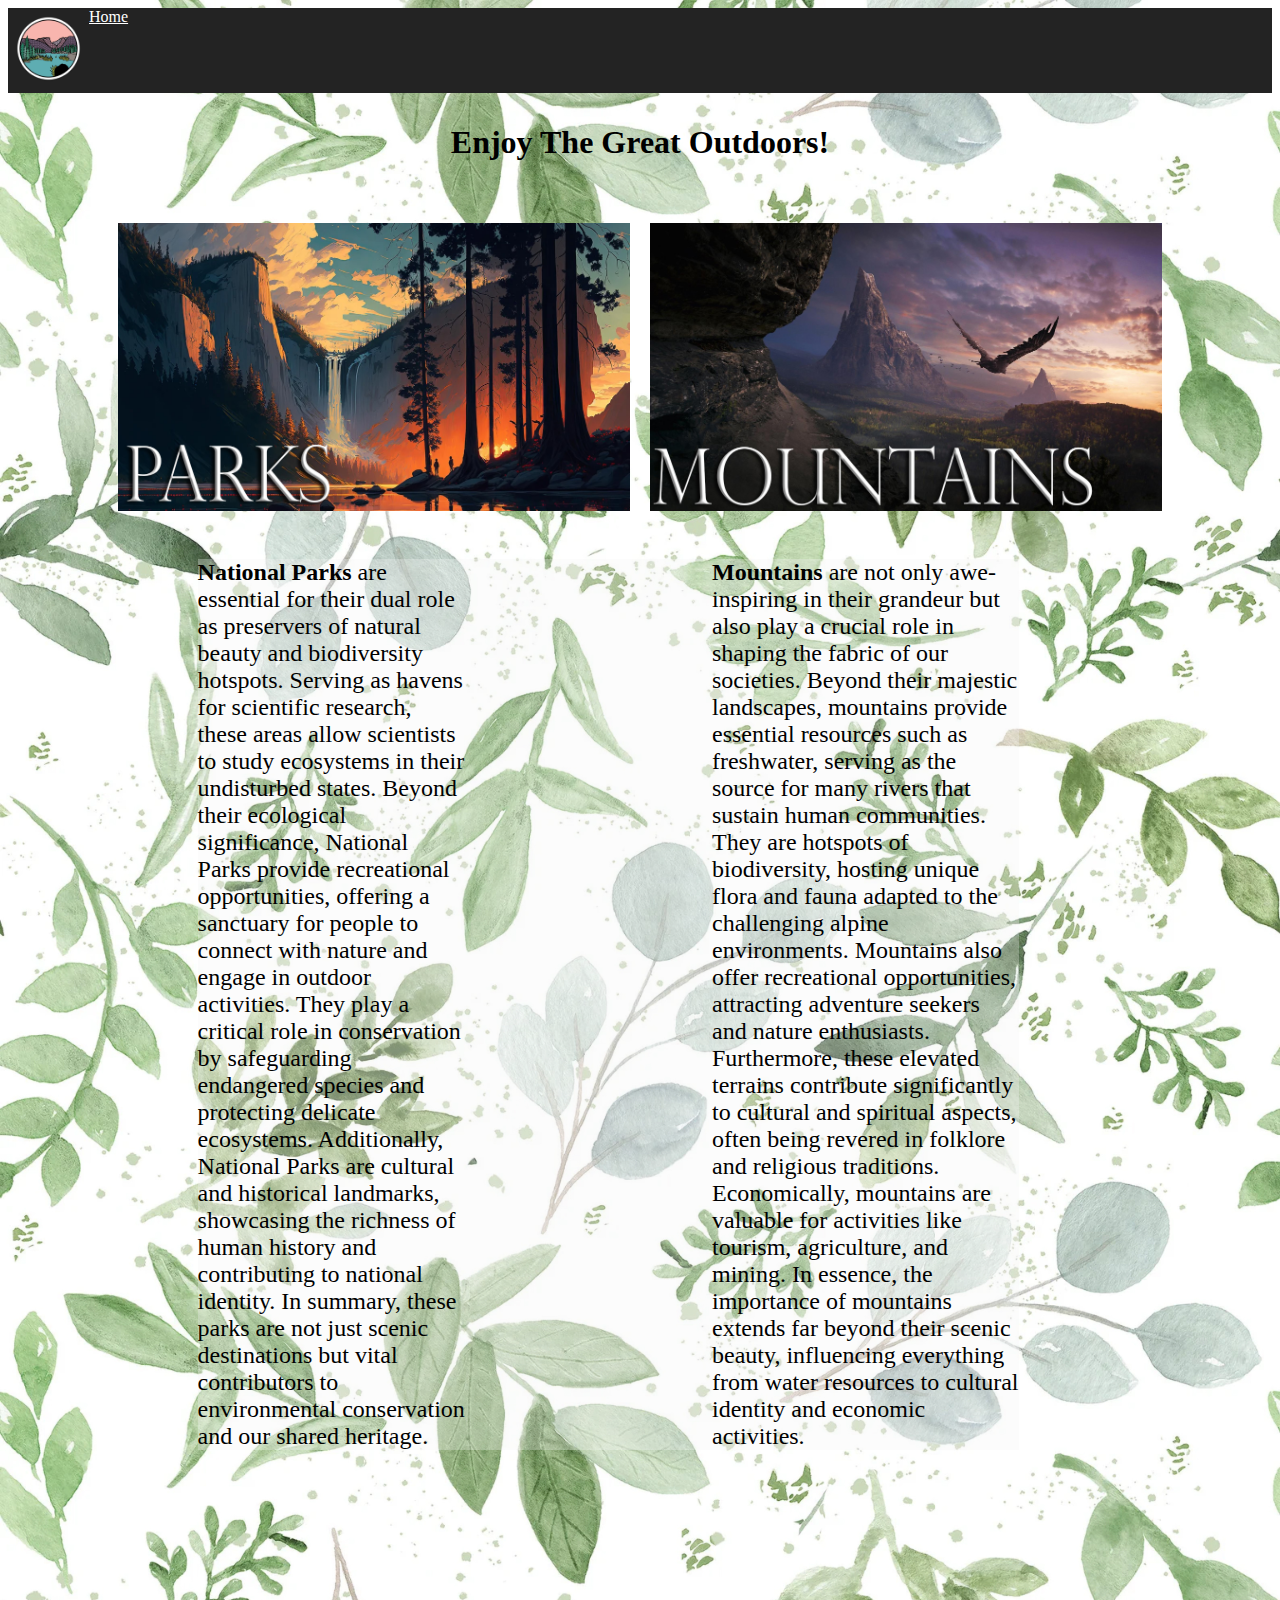
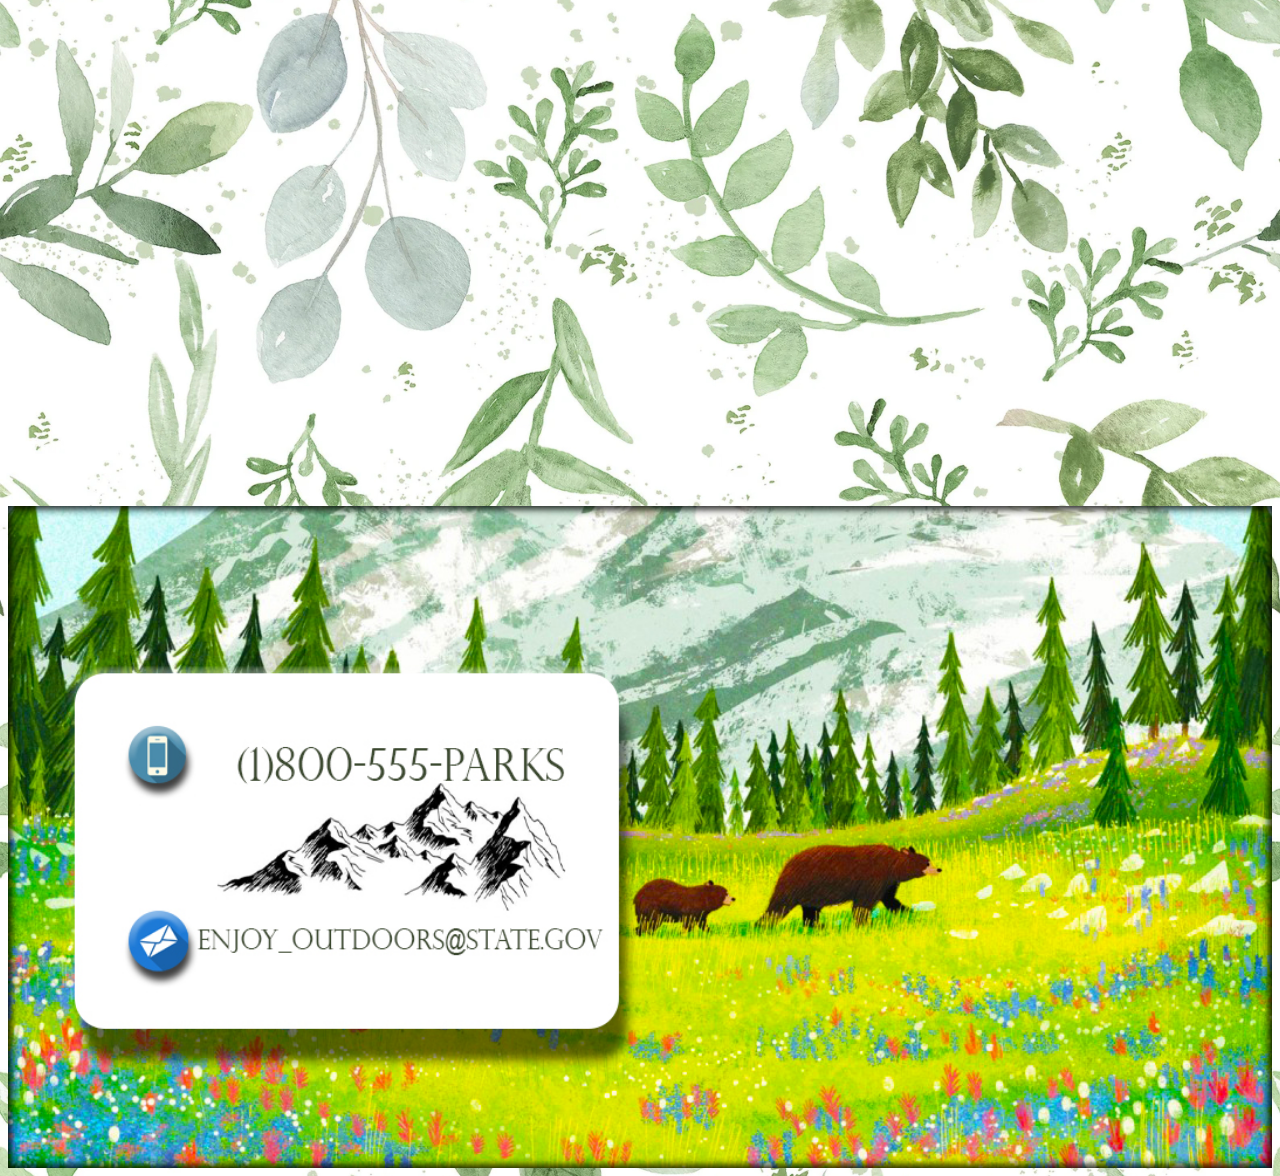
<file: index.html>
<!DOCTYPE html>
<html lang="en">

<head>
    <meta charset="UTF-8">
    <meta name="viewport" content="width=device-width, initial-scale=1.0">
    <link rel="stylesheet" href="./style/main.css">
    <link href="https://cdn.jsdelivr.net/npm/bootstrap@5.3.2/dist/css/bootstrap.min.css" rel="stylesheet"
        integrity="sha384-T3c6CoIi6uLrA9TneNEoa7RxnatzjcDSCmG1MXxSR1GAsXEV/Dwwykc2MPK8M2HN" crossorigin="anonymous">
    <script src="https://cdn.jsdelivr.net/npm/bootstrap@5.3.2/dist/js/bootstrap.bundle.min.js"
        integrity="sha384-C6RzsynM9kWDrMNeT87bh95OGNyZPhcTNXj1NW7RuBCsyN/o0jlpcV8Qyq46cDfL"
        crossorigin="anonymous"></script>

    <title>Home</title>
</head>

<body>
    <div id="navBar">
        <a class="navbar-brand" href="./index.html">
            <img id="logo" src="images/logo2.webp" alt="Logo" class="d-inline-block align-text-top">
        </a>
        <nav class="navbar navbar-expand-lg bg-body-tertiary">
            <div class="container-fluid" id="navHover">
                <a class="navbar-brand" href="./index.html">Home</a>
            </div>
        </nav>
    </div>
    <h1>Enjoy The Great Outdoors!</h1>
    <div class="navImages">
        <a href="parks.html">
            <img class="parksSearch" src="/images/parksSearchNoMag.jpg" alt="parksSearch"
                style="width:40vw; margin-right: 10px;">
        </a>

        <a href="mountains.html">
            <img class="mountainsSearch" src="/images/mountainSearchNoMag.jpg" alt="mountainsSearch"
                style="width:40vw;margin-left: 10px;">
        </a>
    </div>
    <div class="paragraph">
        <p class="parksP">

            <b>National Parks</b> are essential for their dual role as preservers of natural beauty and biodiversity
            hotspots. Serving as havens for scientific research, these areas allow scientists to study ecosystems in
            their undisturbed states. Beyond their ecological significance, National Parks provide recreational
            opportunities, offering a sanctuary for people to connect with nature and engage in outdoor activities.
            They play a critical role in conservation by safeguarding endangered species and protecting delicate
            ecosystems. Additionally, National Parks are cultural and historical landmarks, showcasing the richness
            of human history and contributing to national identity. In summary, these parks are not just scenic
            destinations but vital contributors to environmental conservation and our shared heritage.
        </p>
        <br>
        <p class="mountainsP">

            <b>Mountains</b> are not only awe-inspiring in their grandeur but also play a crucial role in shaping the fabric of
            our societies. Beyond their majestic landscapes, mountains provide essential resources such as freshwater,
            serving as the source for many rivers that sustain human communities. They are hotspots of biodiversity,
            hosting unique flora and fauna adapted to the challenging alpine environments. Mountains also offer
            recreational opportunities, attracting adventure seekers and nature enthusiasts. Furthermore, these elevated
            terrains contribute significantly to cultural and spiritual aspects, often being revered in folklore and
            religious traditions. Economically, mountains are valuable for activities like tourism, agriculture, and
            mining. In essence, the importance of mountains extends far beyond their scenic beauty, influencing
            everything from water resources to cultural identity and economic activities.
        </p>
    </div>
</body>
<footer>
    <img class="footerBears" src="/images/footerBears.jpg" alt="contactUs">
</footer>

</html>
</file>
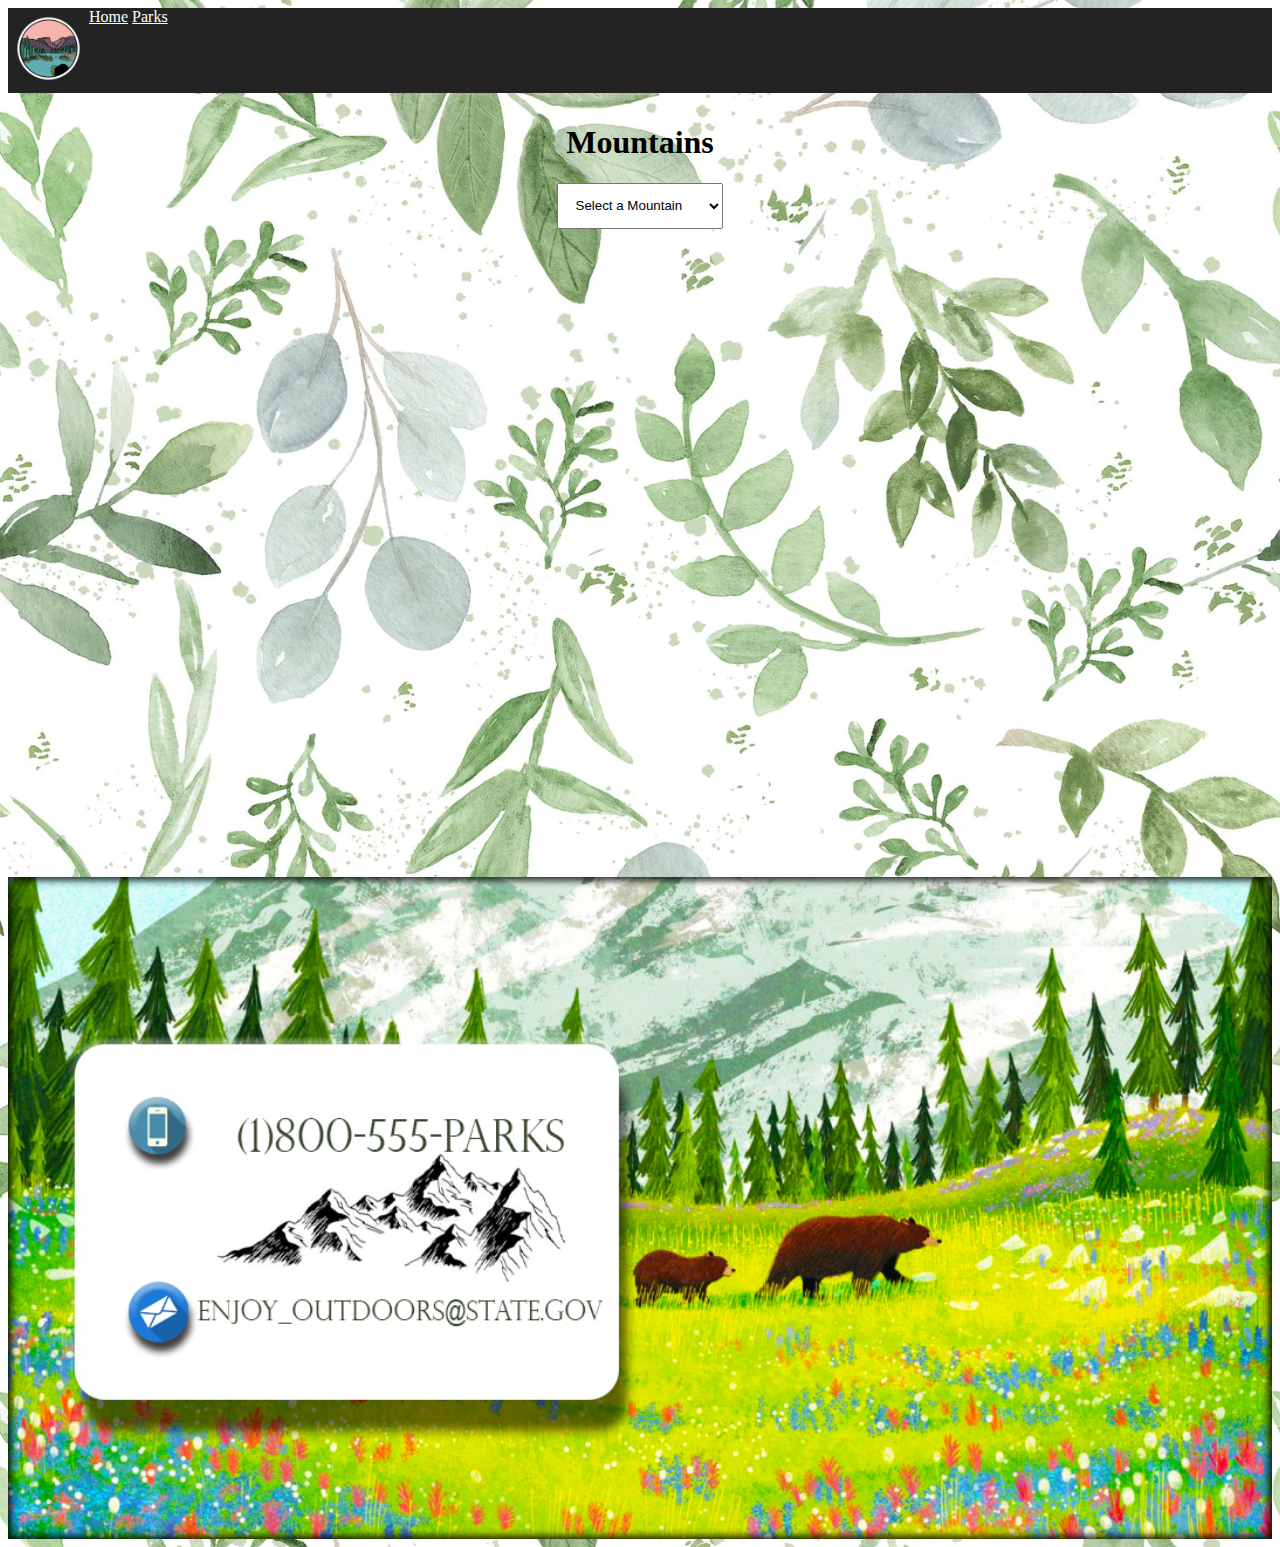
<file: mountains.html>
<!DOCTYPE html>
<html lang="en">

<head>
    <meta charset="UTF-8">
    <meta name="viewport" content="width=device-width, initial-scale=1.0">
    <title>Mountains</title>
    <link rel="stylesheet" href="./style/mountains.css">
    <link href="https://cdn.jsdelivr.net/npm/bootstrap@5.3.2/dist/css/bootstrap.min.css" rel="stylesheet"
        integrity="sha384-T3c6CoIi6uLrA9TneNEoa7RxnatzjcDSCmG1MXxSR1GAsXEV/Dwwykc2MPK8M2HN" crossorigin="anonymous">
    <script src="https://cdn.jsdelivr.net/npm/bootstrap@5.3.2/dist/js/bootstrap.bundle.min.js"
        integrity="sha384-C6RzsynM9kWDrMNeT87bh95OGNyZPhcTNXj1NW7RuBCsyN/o0jlpcV8Qyq46cDfL"
        crossorigin="anonymous"></script>

    <script src="./scripts/mountainData.js"></script>

</head>

<body>
    <div id="navBar">
        <a class="navbar-brand" href="index.html">
            <img id="logo" src="images/logo2.webp" alt="Logo" class="d-inline-block align-text-top">
        </a>
        <nav class="navbar navbar-expand-lg bg-body-tertiary">
            <div class="container-fluid" id="navHover">
                <a class="navbar-brand" href="index.html">Home</a>
                <a class="navbar-brand" href="parks.html">Parks</a>
            </div>
        </nav>
    </div>
    <h1>Mountains</h1>
    <select id="list">
        <option value="">Select a Mountain</option>
    </select>
    <p id="results"></p>
</body>
<footer>
    <img class="footerBears" src="/images/footerBears.jpg" alt="contactUs">
</footer>
<script>

    mountainsArray.forEach(mountain => {
        const option = document.createElement("option");
        option.innerHTML = mountain.name;
        list.appendChild(option);
    });


    list.addEventListener("change", event => {
        let mountain = mountainsArray.find(m => m.name == event.target.value);
        results.innerHTML = `<h1>${mountain.name}</h1>`;
        results.innerHTML += mountain.desc;
        results.innerHTML += `<h3>Elevation: ${mountain.elevation} feet</h3>`;
        results.innerHTML += `<h3>Effort: ${mountain.effort}</h3>`;
        results.innerHTML += `<img src="./images/${mountain.img}">`;
    }); 
</script>

</html>
</file>
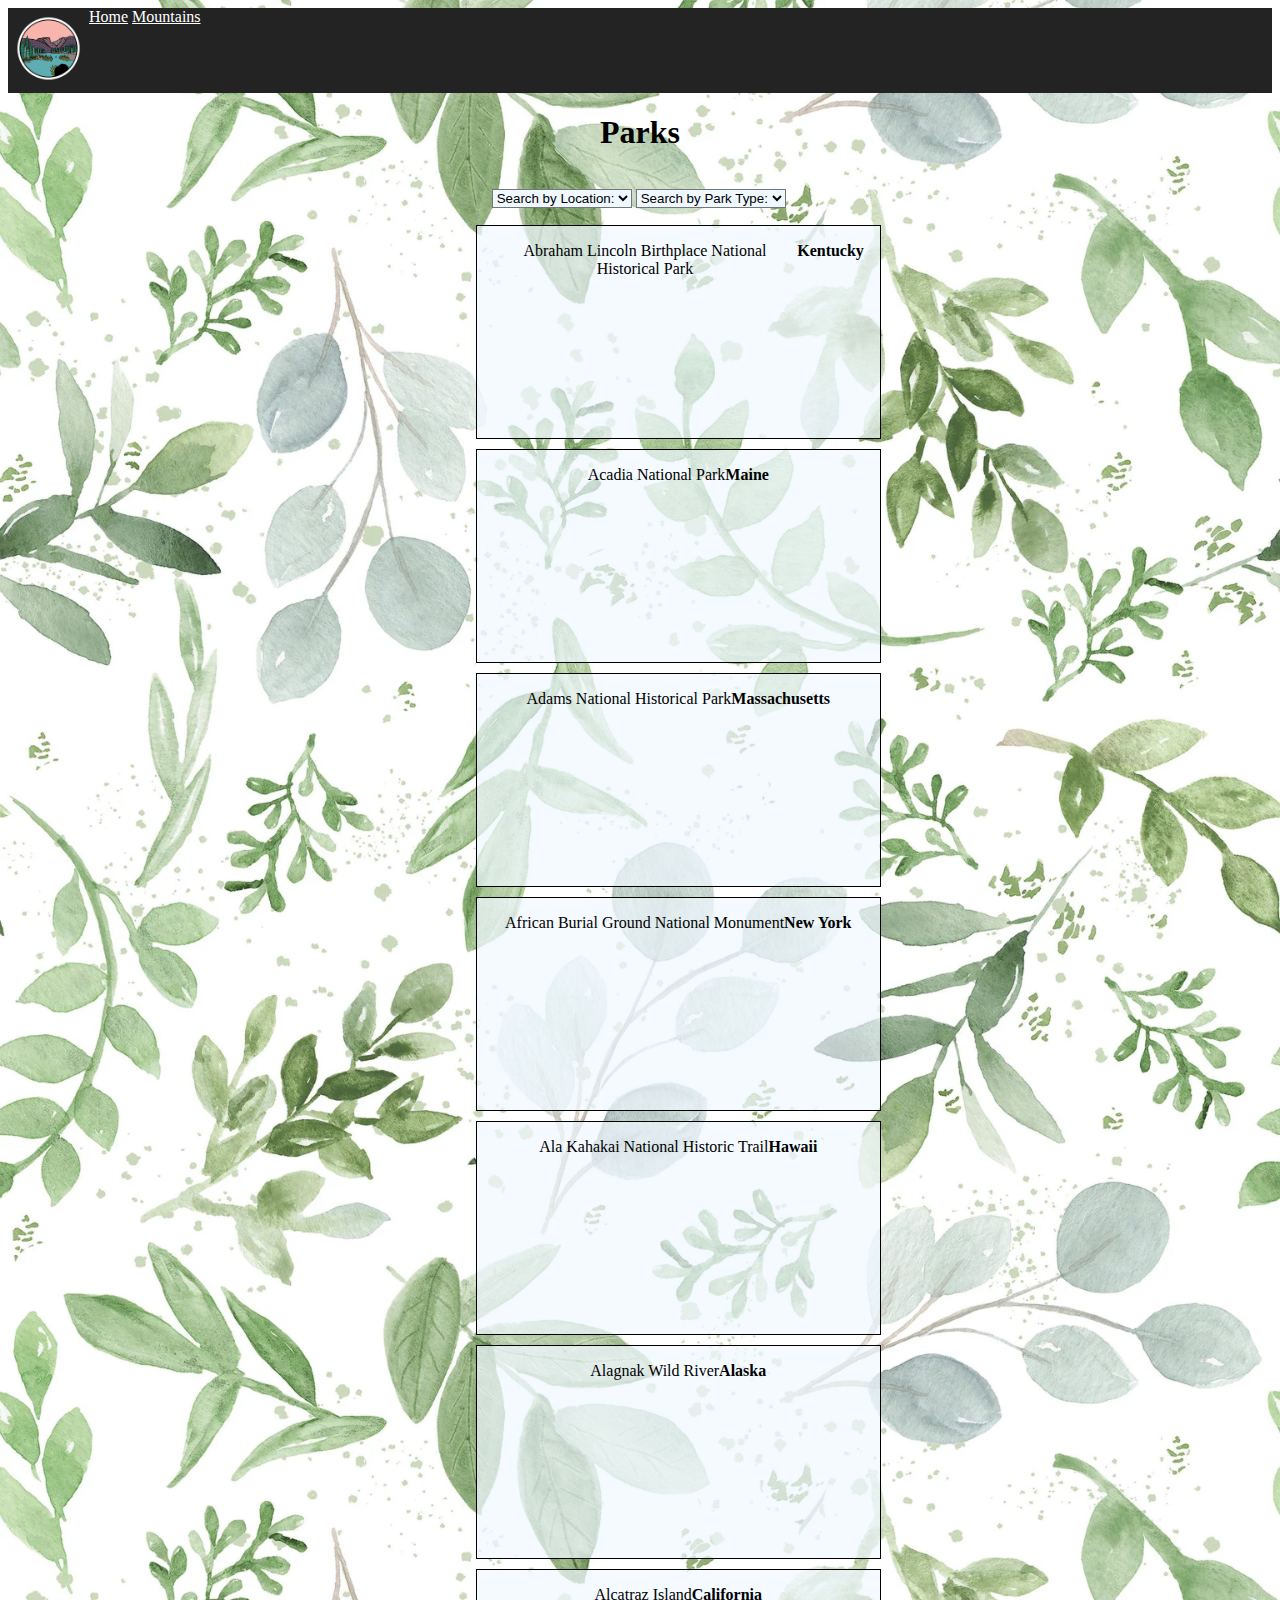
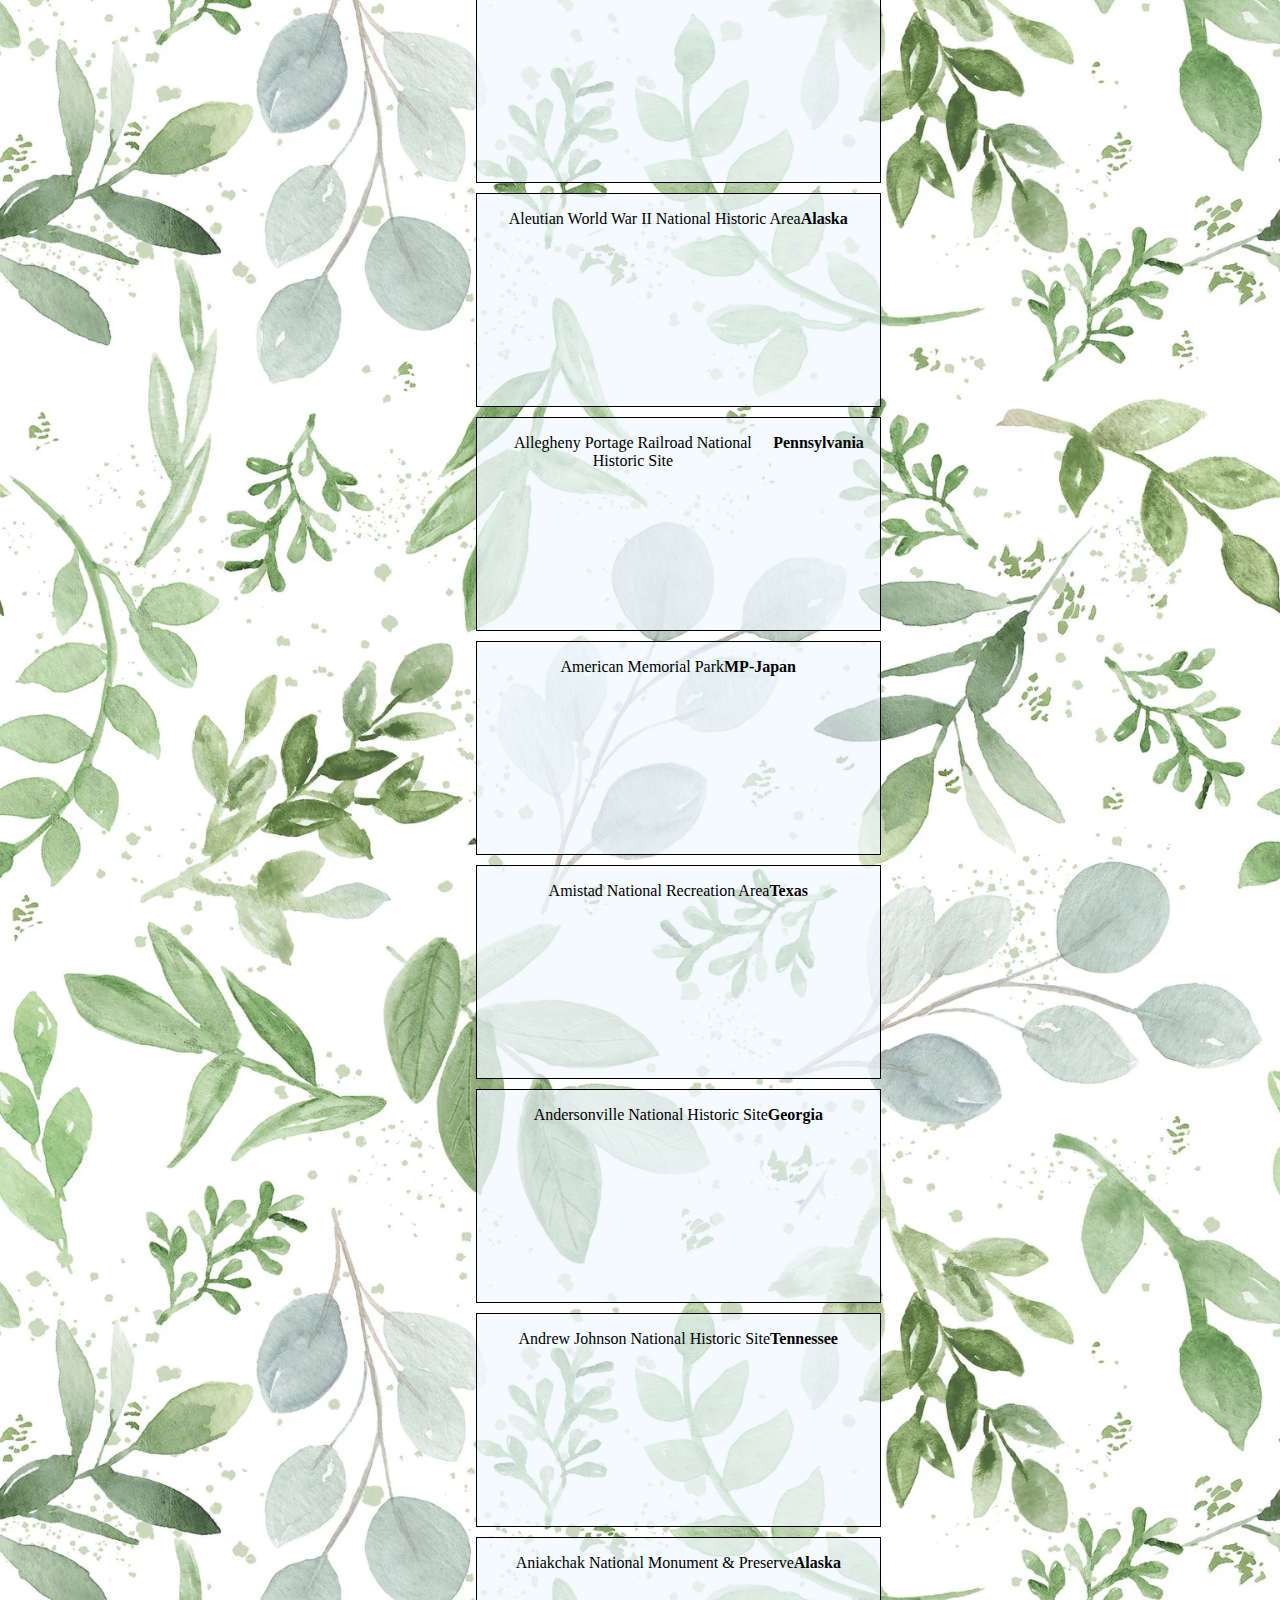
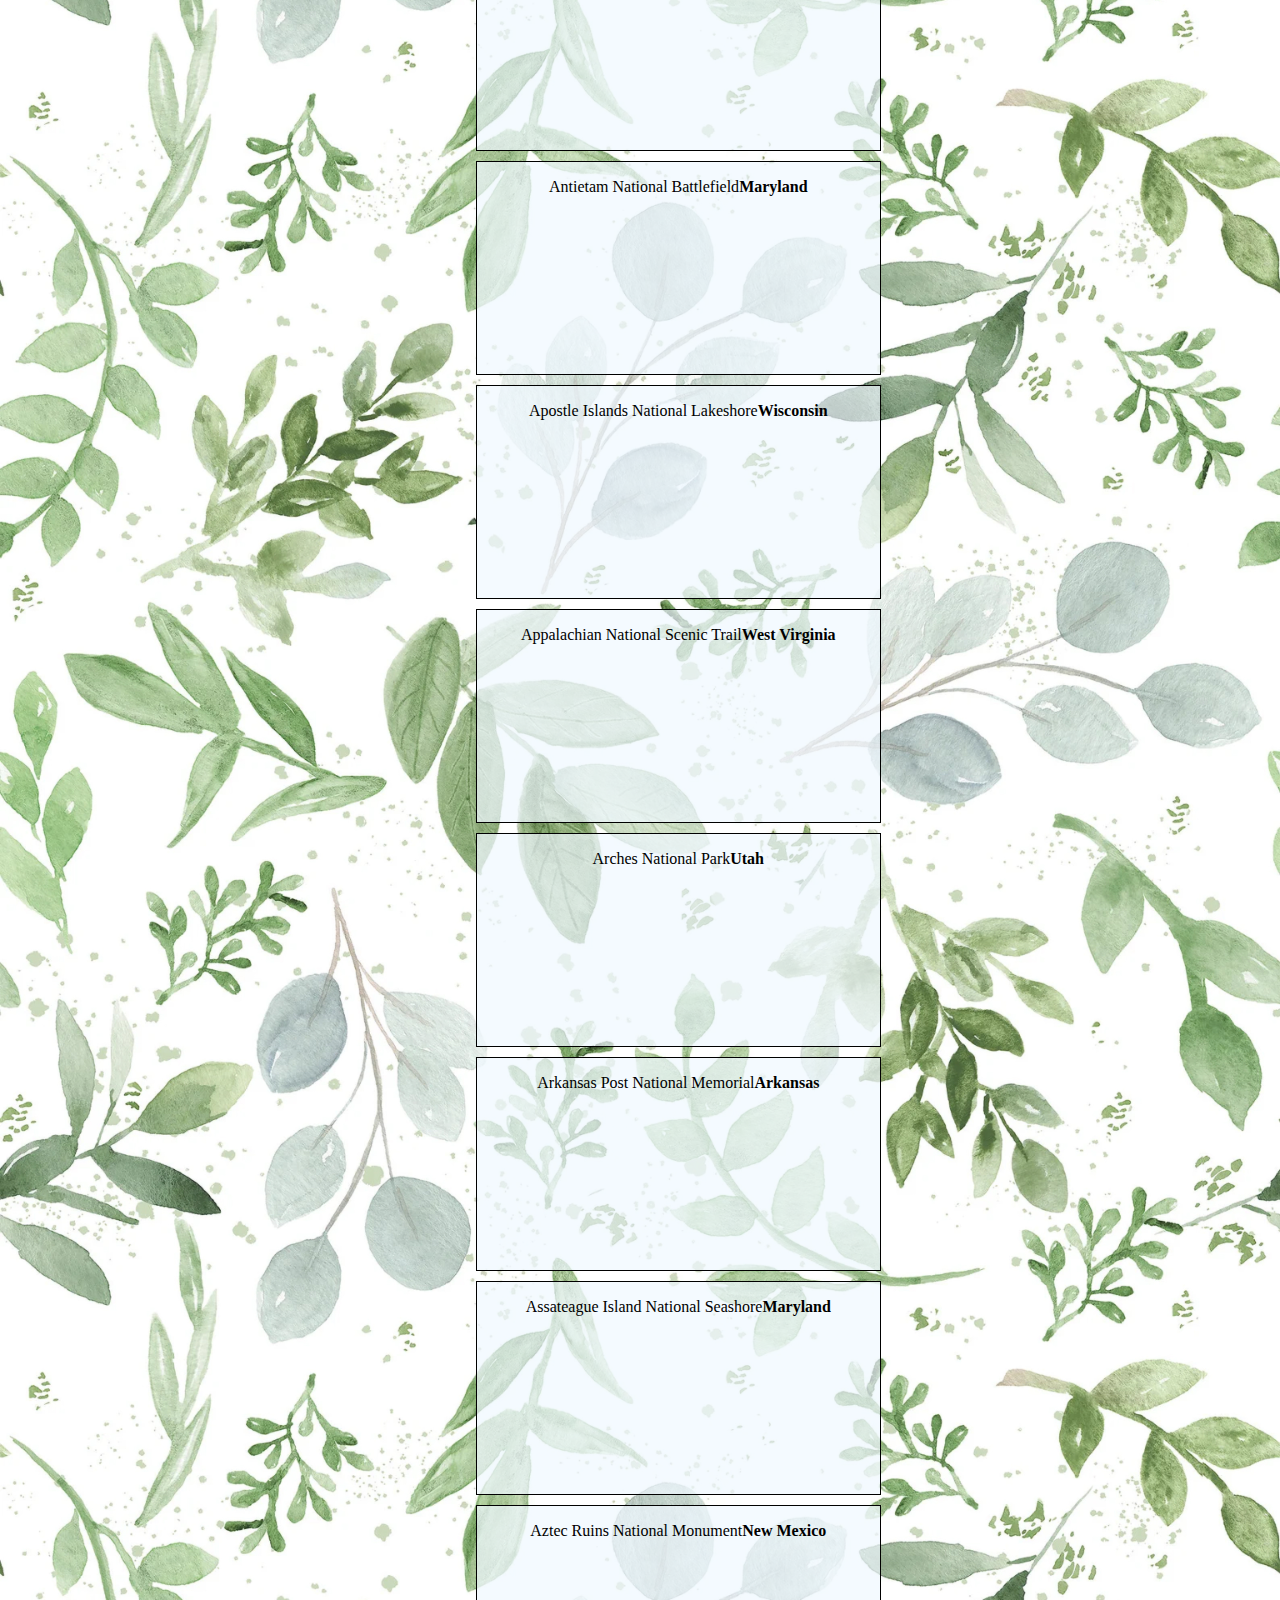
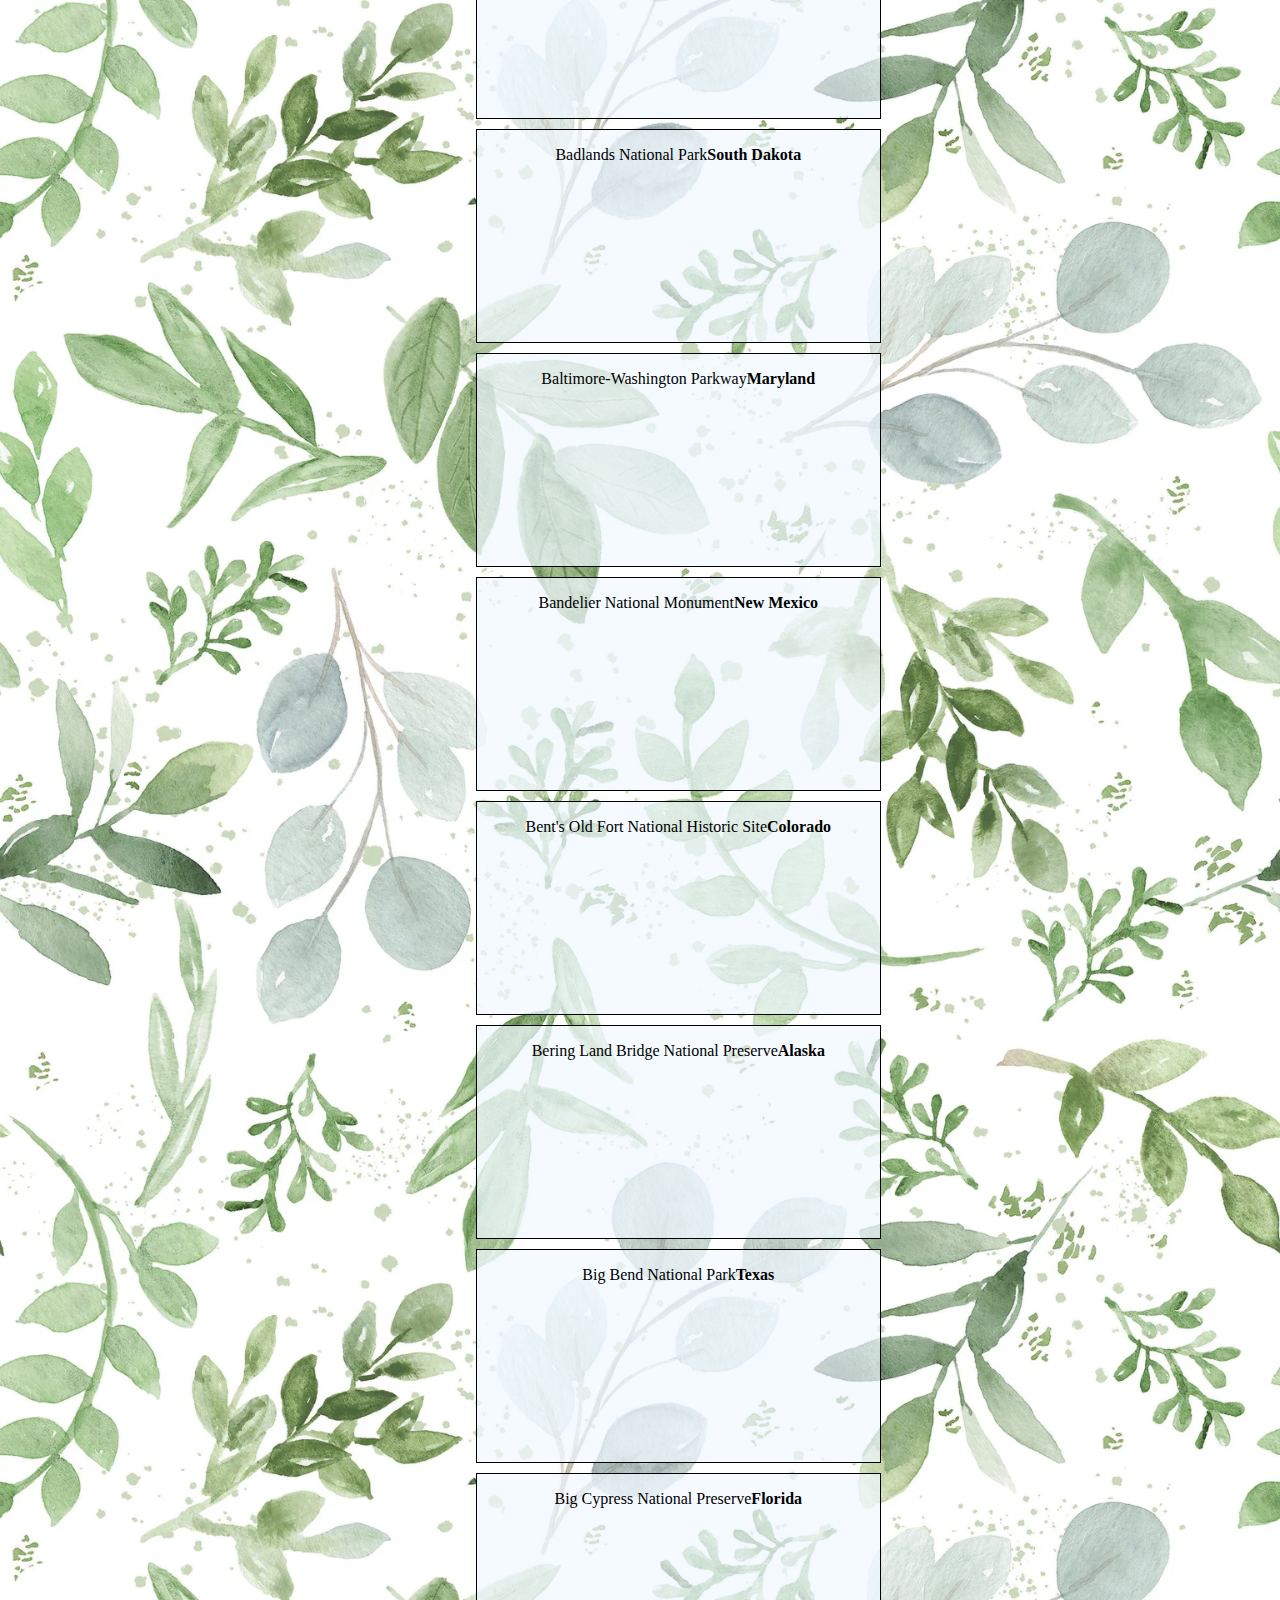
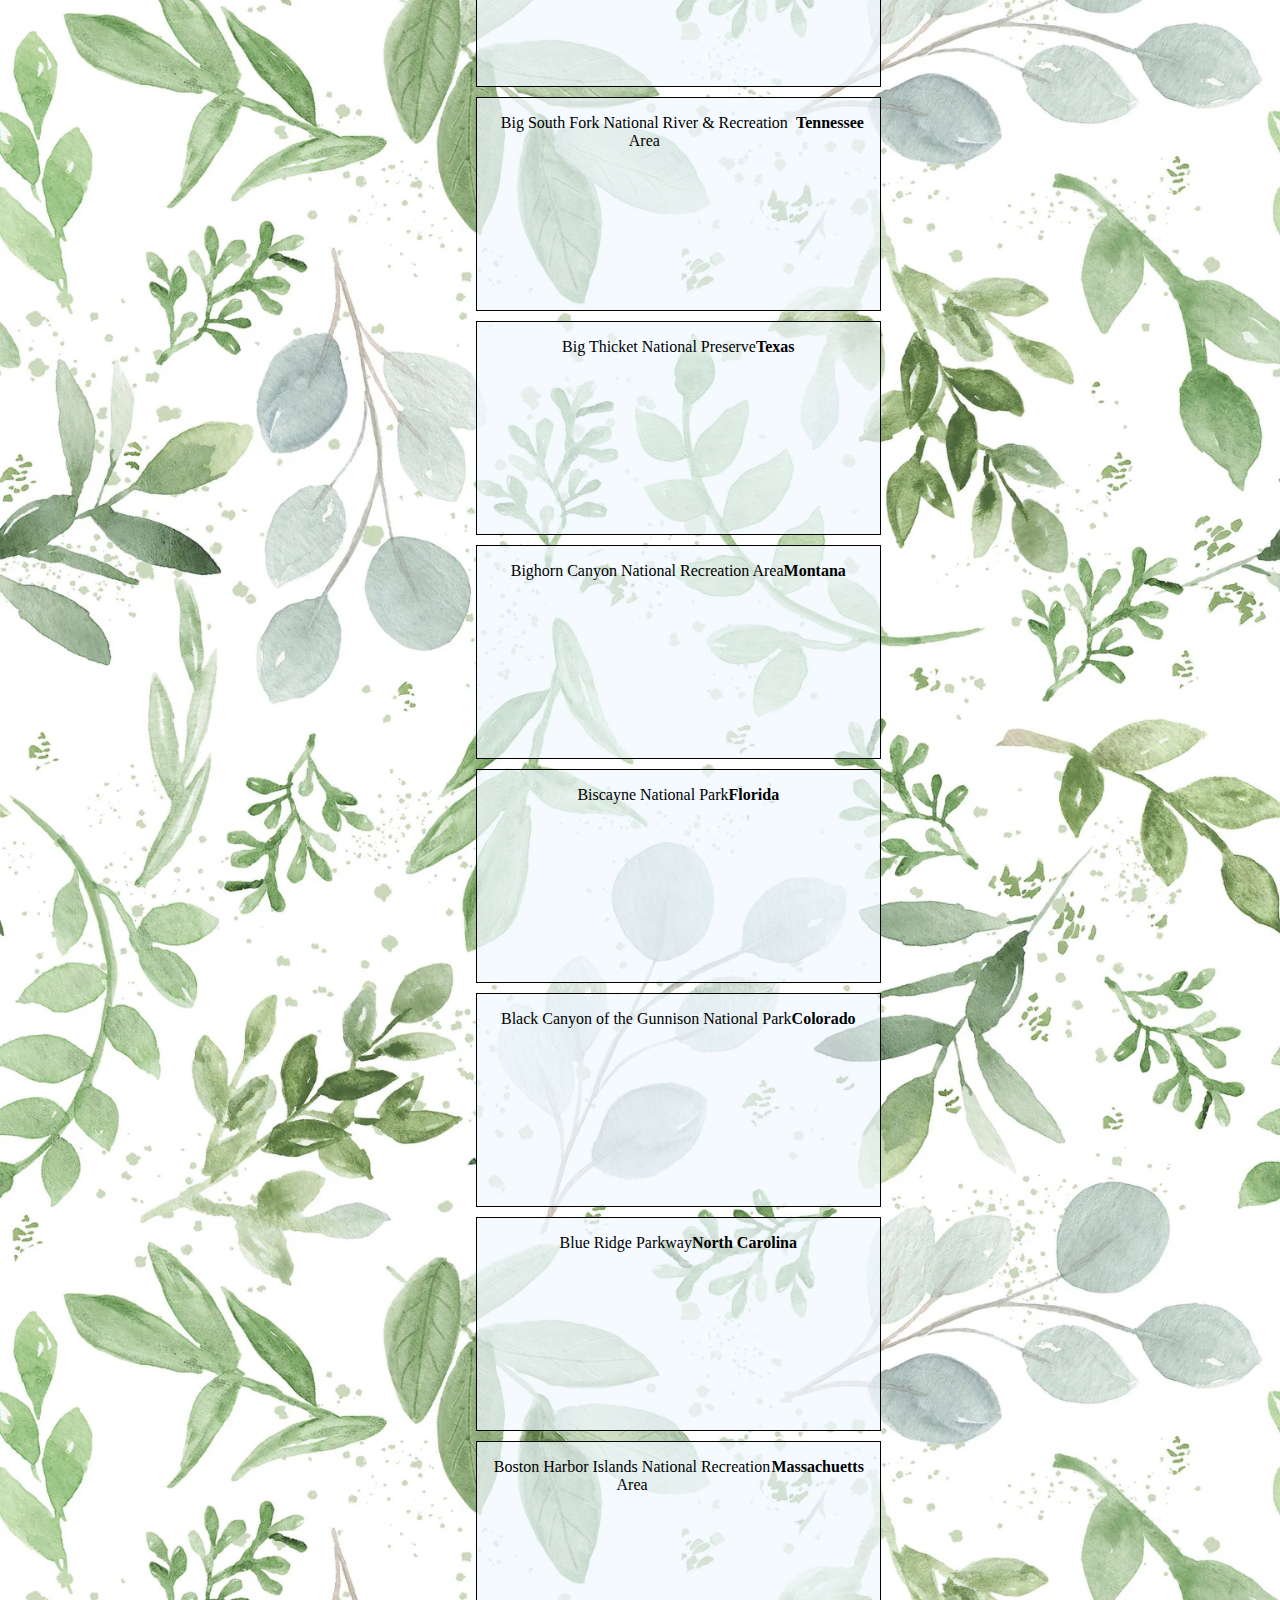
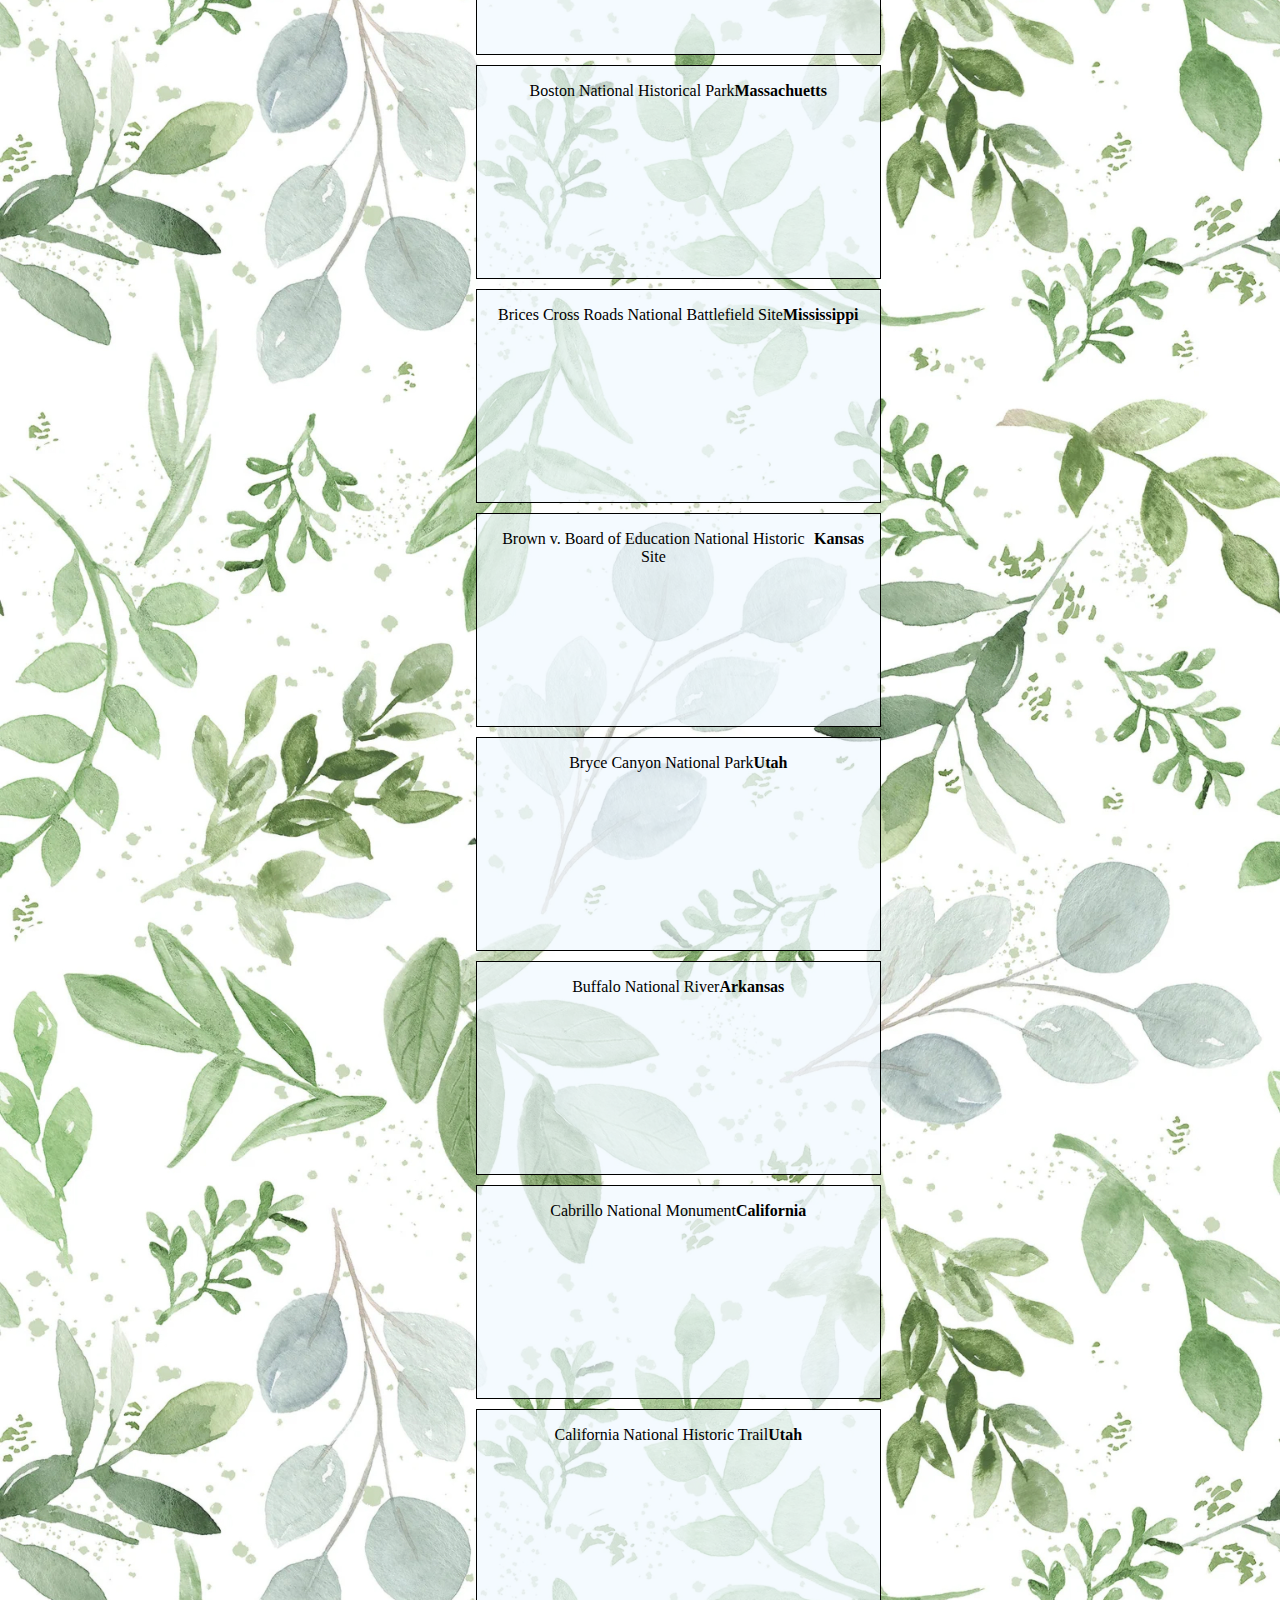
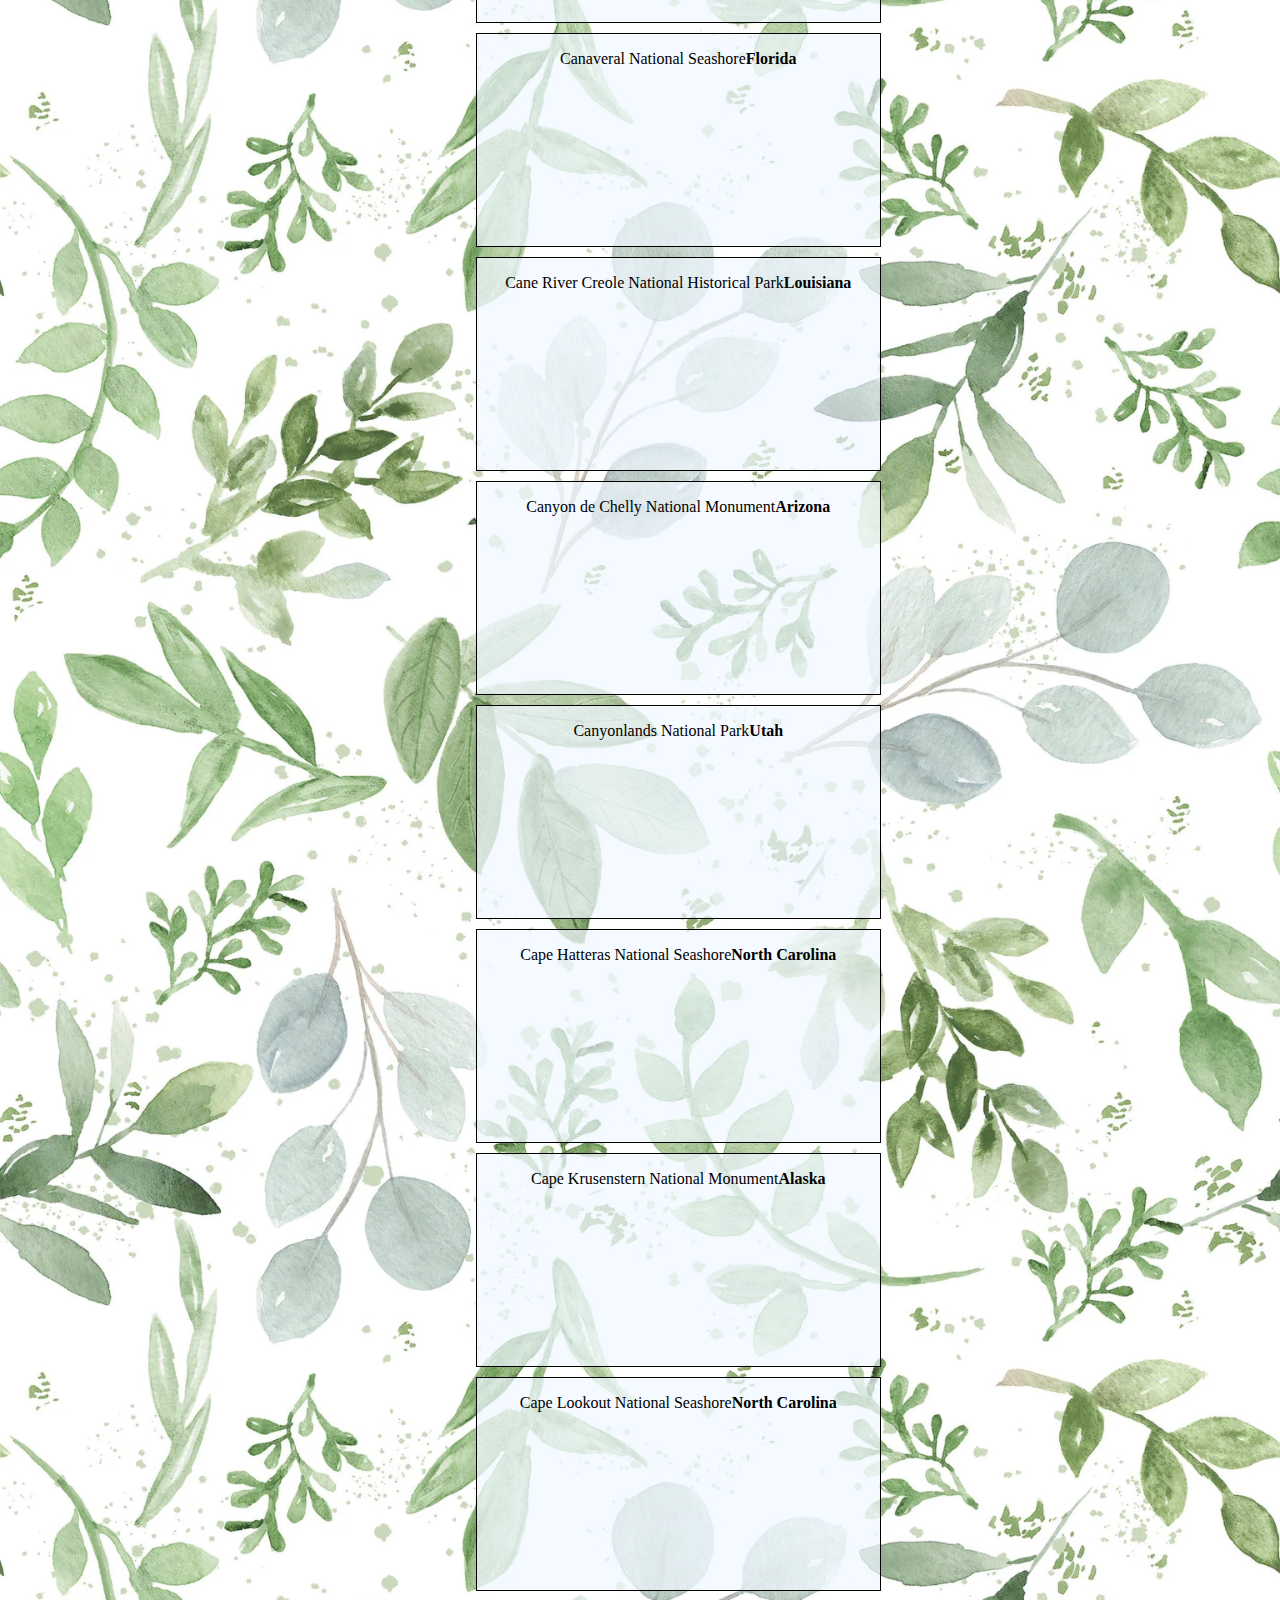
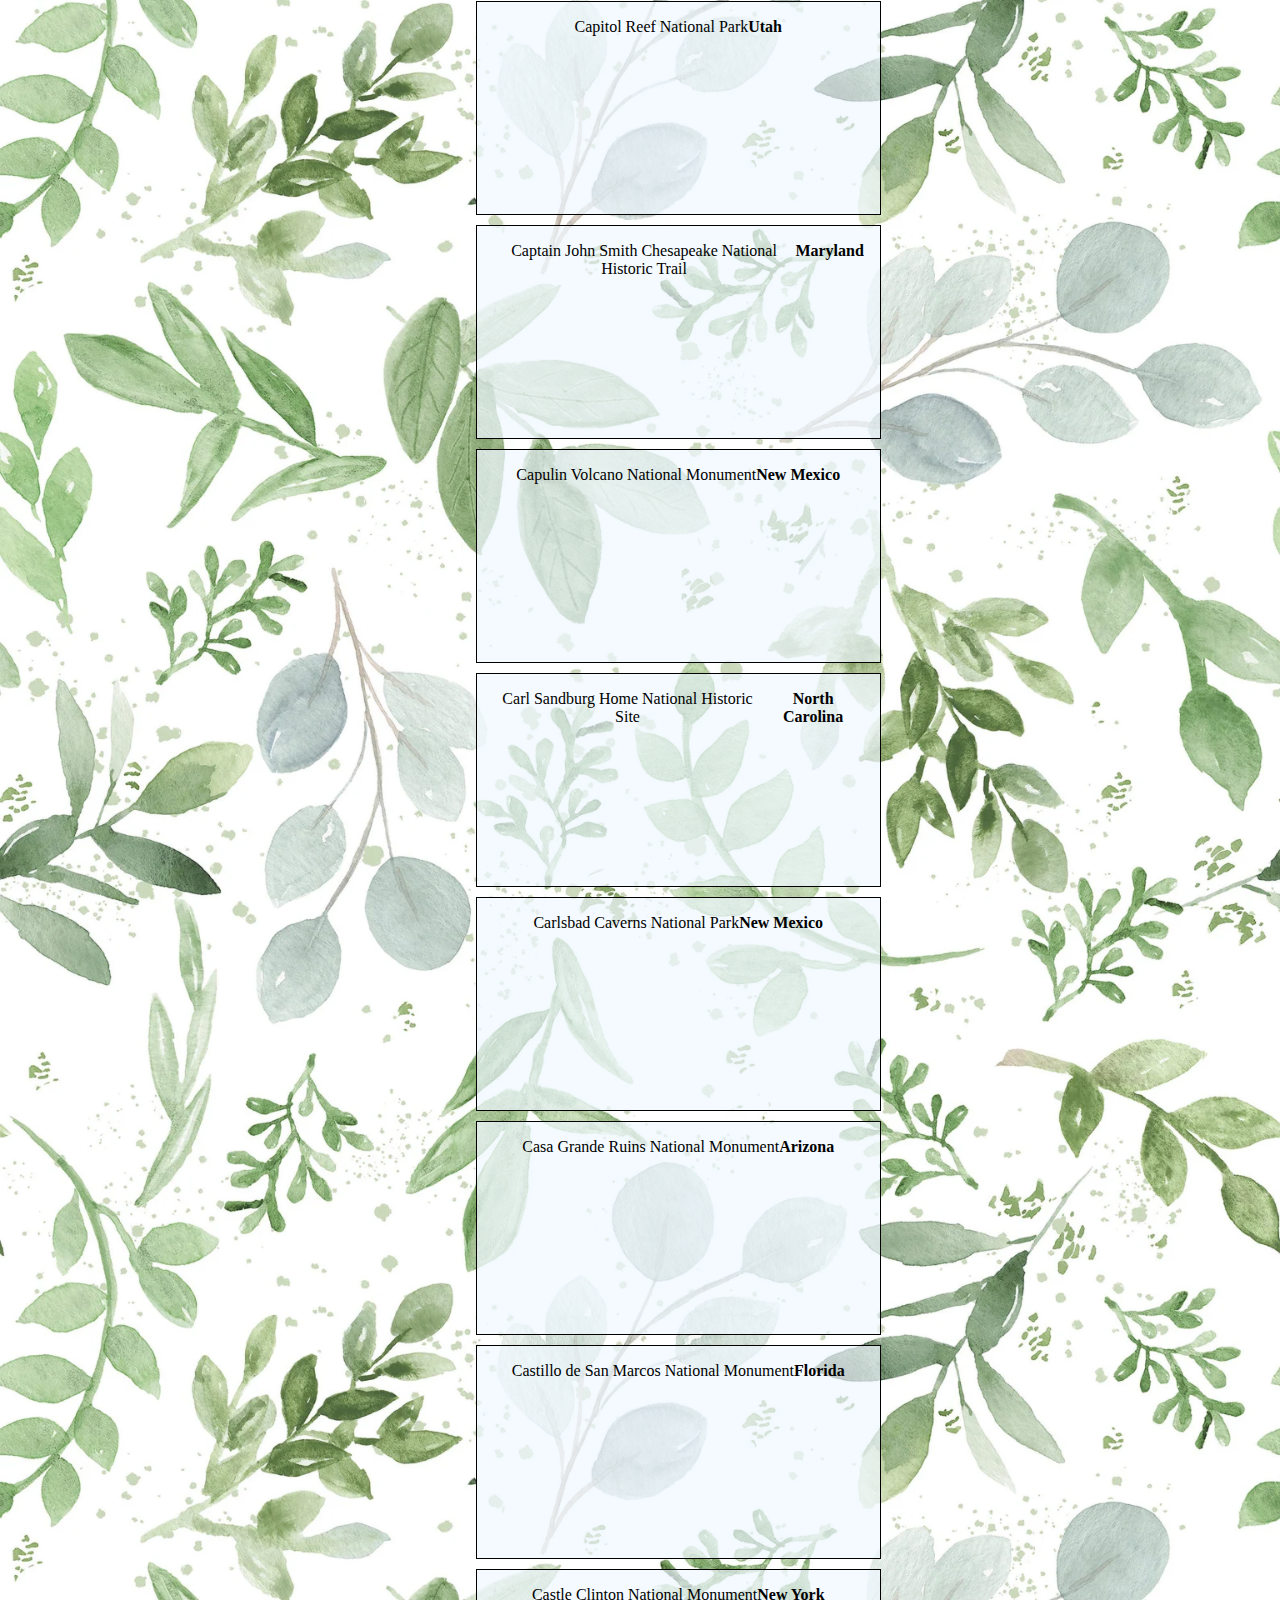
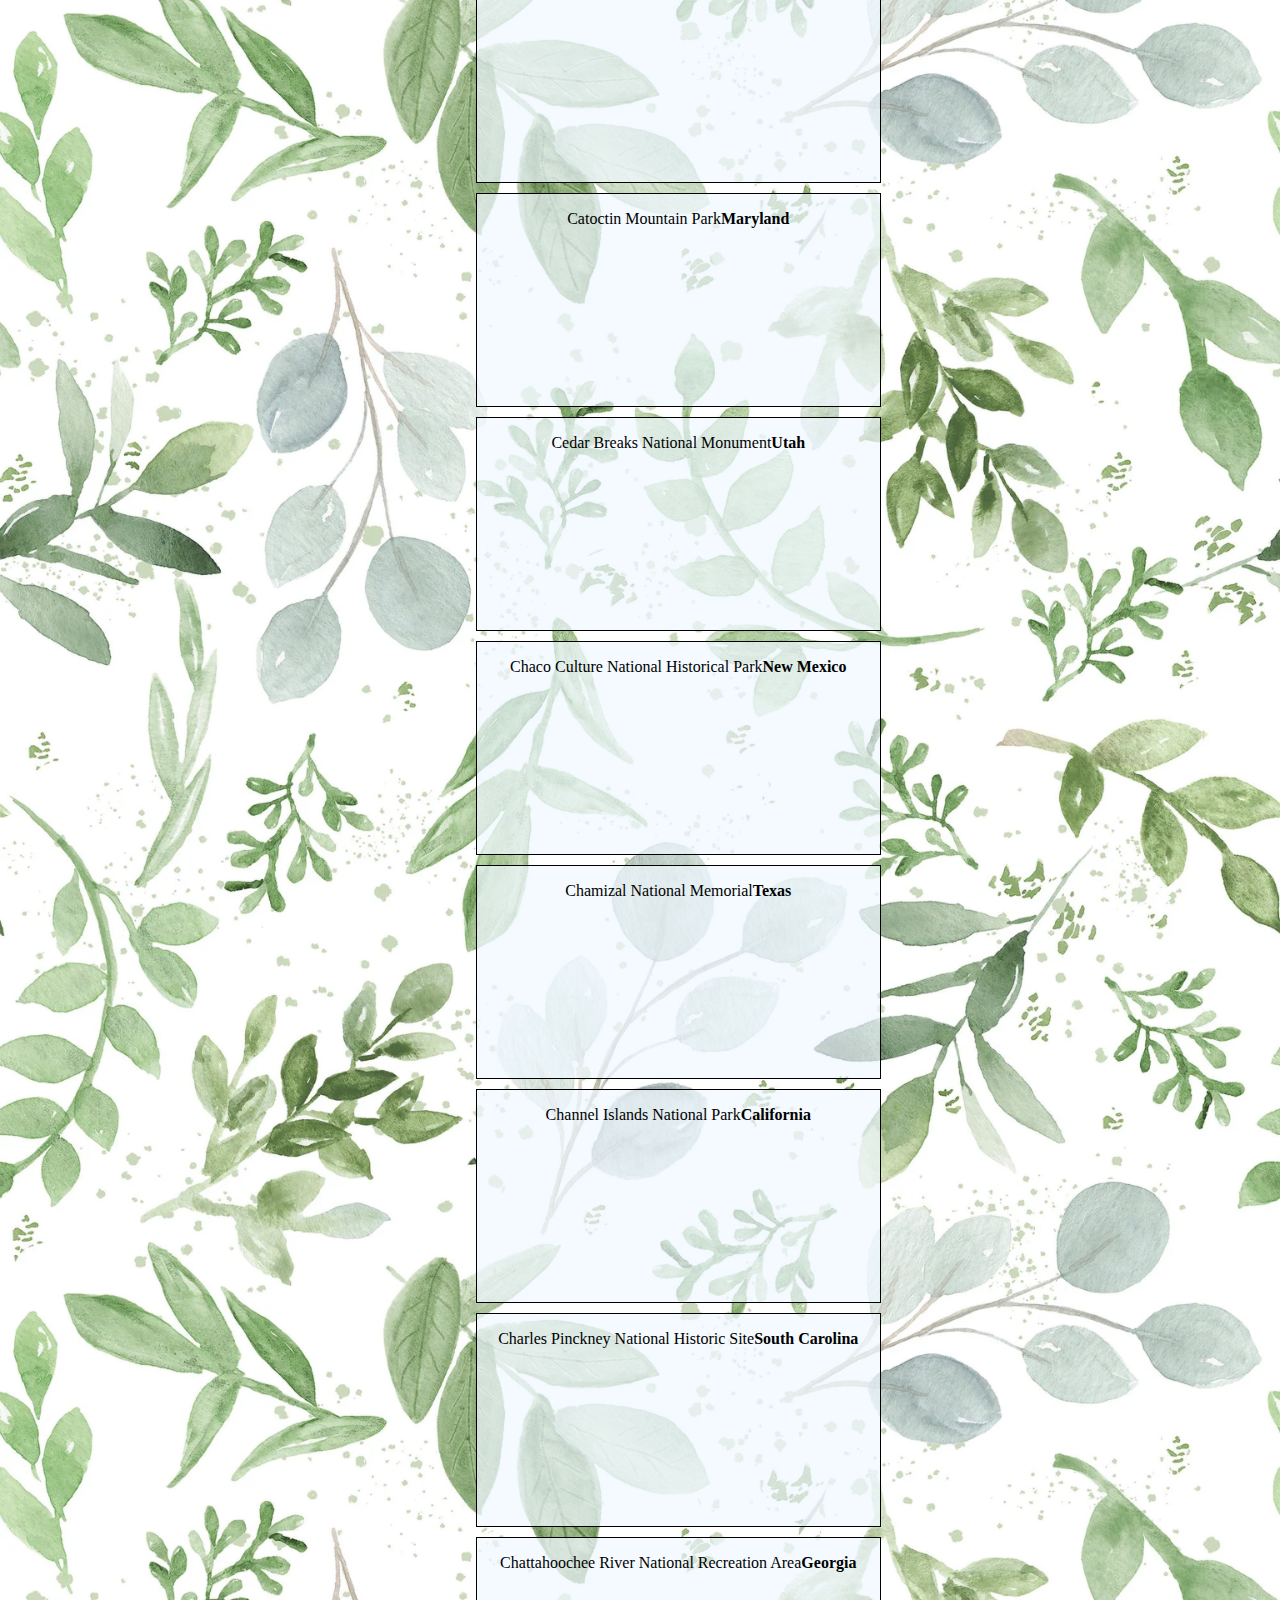
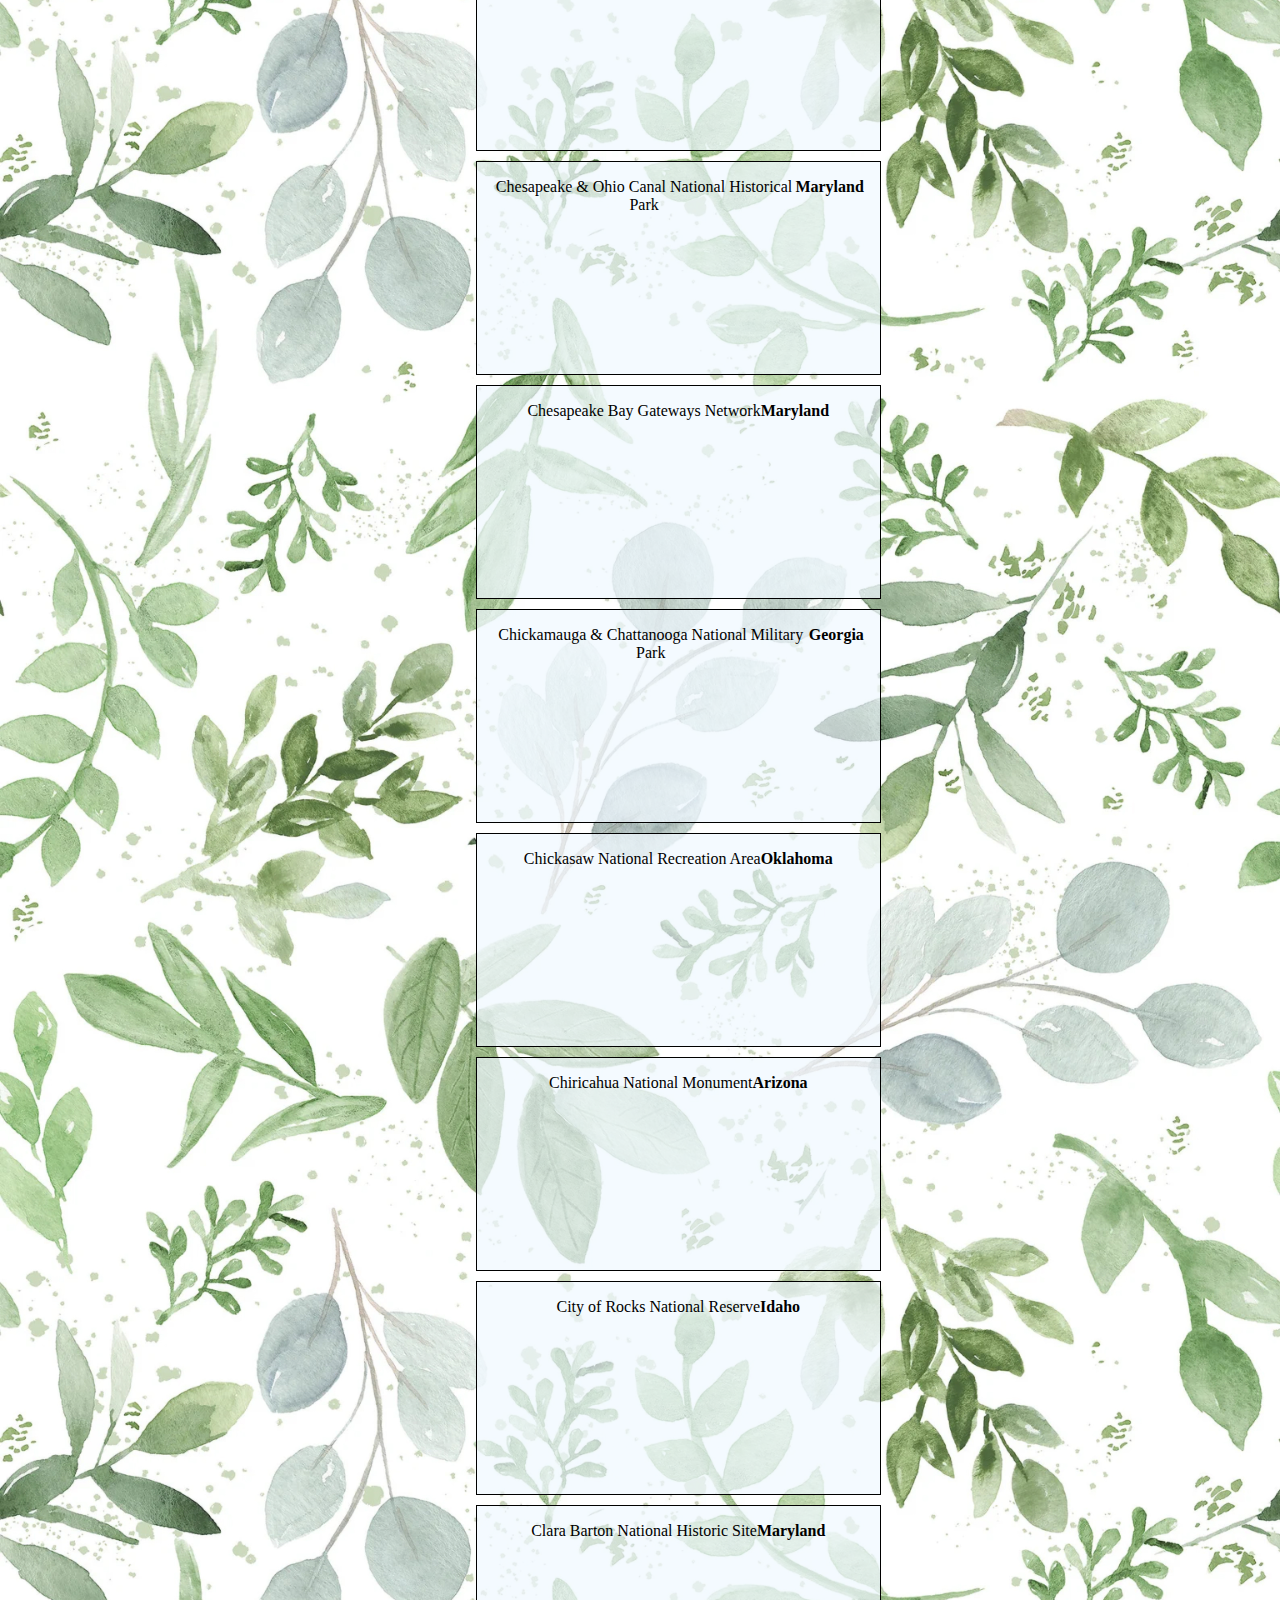
<file: parks.html>
<!DOCTYPE html>
<html lang="en">

<head>
    <meta charset="UTF-8">
    <meta name="viewport" content="width=device-width, initial-scale=1.0">
    <title>Parks</title>
    <link rel="stylesheet" href="./style/parks.css">
    <script src="./scripts/locationData.js"></script>
    <script src="./scripts/parkTypeData.js"></script>
    <script src="./scripts/nationalParkData.js"></script>
    <link href="https://cdn.jsdelivr.net/npm/bootstrap@5.3.2/dist/css/bootstrap.min.css" rel="stylesheet"
        integrity="sha384-T3c6CoIi6uLrA9TneNEoa7RxnatzjcDSCmG1MXxSR1GAsXEV/Dwwykc2MPK8M2HN" crossorigin="anonymous">
    <script src="https://cdn.jsdelivr.net/npm/bootstrap@5.3.2/dist/js/bootstrap.bundle.min.js"
        integrity="sha384-C6RzsynM9kWDrMNeT87bh95OGNyZPhcTNXj1NW7RuBCsyN/o0jlpcV8Qyq46cDfL"
        crossorigin="anonymous"></script>
</head>

<body>
    <div id="navBar">
        <a class="navbar-brand" href="index.html">
            <img id="logo" src="images/logo2.webp" alt="Logo" class="d-inline-block align-text-top">
        </a>
        <nav class="navbar navbar-expand-lg bg-body-tertiary">
            <div class="container-fluid" id="navHover">
                <a class="navbar-brand" href="index.html">Home</a>
                <a class="navbar-brand" href="mountains.html">Mountains</a>
            </div>
        </nav>
    </div>
    <h1>Parks</h1>
    <div class="selectBox">
        <select id="locationsList">
            <option value="">Search by Location:</option>
        </select>
        <select id="parkTypeList">
            <option value="">Search by Park Type:</option>
        </select>
    </div>
    <div id="results">Results</div>
</body>
<footer>
    <img class="footerBears" src="/images/footerBears.jpg" alt="contactUs">
</footer>
<script>
    locationsArray.forEach(location => locationsList.innerHTML += `<option>${location}</option>`);
    parkTypesArray.forEach(pt => parkTypeList.innerHTML += `<option>${pt}</option>`);

    let selectedLocation = "";
    let selectedParkType = "";

    locationsList.addEventListener("change", e => {
        selectedLocation = e.target.value;
        showResults();
    });

    parkTypeList.addEventListener("change", e => {
        selectedParkType = e.target.value;
        showResults();
    });

    function isMatch(p) {
        return (selectedLocation == "" || p.State == selectedLocation) &&
            (selectedParkType == "" || p.LocationName.includes(selectedParkType));
    }

    function getCard(p) {
        return `<div class="card">${p.LocationName}<div><b>${p.State}</b></div></div>`;
    }

    function showResults() {
        results.innerHTML = "";
        const filtered = nationalParksArray.filter(isMatch);
        filtered.forEach(p => results.innerHTML += getCard(p));
    }

    showResults();
</script>

</html>
</file>
<file: style/main.css>
#navBar{
    display:flex;
    justify-content:flex-start !important;
    background-color: rgb(35, 35, 35) !important;
    margin-right: auto !important;
}
.bg-body-tertiary{
    --bs-bg-opacity: 0 !important;
}
.navbar-brand{
    color: white !important;
}
.navbar-brand:hover{
    opacity: 50%;    
}
#logo{
    margin-top: auto;
    margin-bottom: auto;
    margin-right: auto;
    width: 9vh;
    height: 9vh;
}
body{
    background-image: url(/images/backgrounds/53_Floral\ wallpaper_DIFF.jpg);
    background-size: contain;
    background-color: whitesmoke;
}
h1{
    font-family:Georgia, 'Times New Roman', Times, serif;
    text-align: center;
    padding-top: 10px;
}
a{
    display: inline;
    text-align: center;
}
.navImages{
    display: flex;
    justify-content: center;
    padding-top:40px;

}
img:hover{
opacity: 85%;

}
.mountainsSearch:hover{
    box-shadow: 1em 1em 1em 0em black;
    content: url("/images/mountainSearchMag.jpg");
}
.parksSearch:hover{
    box-shadow: 1em 1em 1em 0em black;
    content: url("/images/parksSearchMag.jpg");
}

.footerBears{
    display: flex;
    justify-content:space-evenly;
    padding-top: 50%;
    width:100%;
    height:100%;
}
p{
    background-color: rgba(245, 245, 245, 0.307);
    font-size:x-large;
}
.paragraph{
    display: flex;
    justify-content: center;
    padding-top: 20px;
    padding-left: 15%;
    padding-right: 20%;
}
.parksP{
    padding-right: 10%;
}
.mountainsP{
    padding-left: 20%;
}
</file>
<file: style/mountains.css>
body{
    background-image: url(/images/backgrounds/53_Floral\ wallpaper_DIFF.jpg);
    background-size: contain;
    background-color: whitesmoke;
    font-family:Georgia, 'Times New Roman', Times, serif;
    text-align: center !important;
}
#list{
    padding: 1em !important;
    max-width: 75% !important;
}
#navBar{
    display:flex;
    justify-content:flex-start !important;
    background-color: rgb(35, 35, 35) !important;
    margin-right: auto !important;
}
.navbar-brand:hover{
    opacity: 50%;    
}
.bg-body-tertiary{
    --bs-bg-opacity: 0 !important;
}
.navbar-brand{
    color: white !important;
}
#logo{
    margin-top: auto;
    margin-bottom: auto;
    margin-right: auto;
    width: 9vh;
    height: 9vh;
}
h1{
    font-family:Georgia, 'Times New Roman', Times, serif;
    text-align: center;
    padding-top: 10px;
}
p{
    font-family:Georgia, 'Times New Roman', Times, serif;
    background-color: rgba(245, 245, 245, 0.333);
}
h3{
    font-family:Georgia, 'Times New Roman', Times, serif !important;
    font-weight: bold !important;
}
 #results img:hover{
    transition: transform .3s;
    transform: scale(3); 
}
.footerBears{
    display: flex;
    justify-content:space-evenly;
    padding-top: 50%;
    width:100%;
    height:100%;
}
</file>
<file: style/parks.css>
body {
    vertical-align: top;
    background-image: url(/images/backgrounds/53_Floral\ wallpaper_DIFF.jpg);
    background-size: contain;
}
.selectBox {
    margin-left: 37% !important;
    padding: 1em !important;
    max-width: 75% !important;
}
.card {
    display: flex;
    justify-content: center;
    text-align: center;
    width: 29vw;
    max-width: 75%;
    padding: 1em;
    background-color:rgba(240, 248, 255, 0.713) !important;
    border: 1px solid black;
    margin: 0.1em 0.1em 0 0;
    margin-left: 37% !important;
    margin-bottom: 10px;
    vertical-align: top;
    height: 20vh;
}
#navBar{
    display:flex;
    justify-content:flex-start !important;
    background-color: rgb(35, 35, 35) !important;
    margin-right: auto !important;
}
.navbar-brand:hover{
    opacity: 50%;    
}
.bg-body-tertiary{
    --bs-bg-opacity: 0 !important;
}
.navbar-brand{
    color: white !important;
}
#logo{
    margin-top: auto;
    margin-bottom: auto;
    margin-right: auto;
    width: 9vh;
    height: 9vh;
}
h1{
    font-family:Georgia, 'Times New Roman', Times, serif;
    text-align: center;
}
.footerBears{
    display: flex;
    justify-content:space-evenly;
    padding-top: 50%;
    width:100%;
    height:100%;
}
#locationsList{
    background-color: aliceblue;
}
#parkTypeList{
    background-color: aliceblue;

}
</file>
